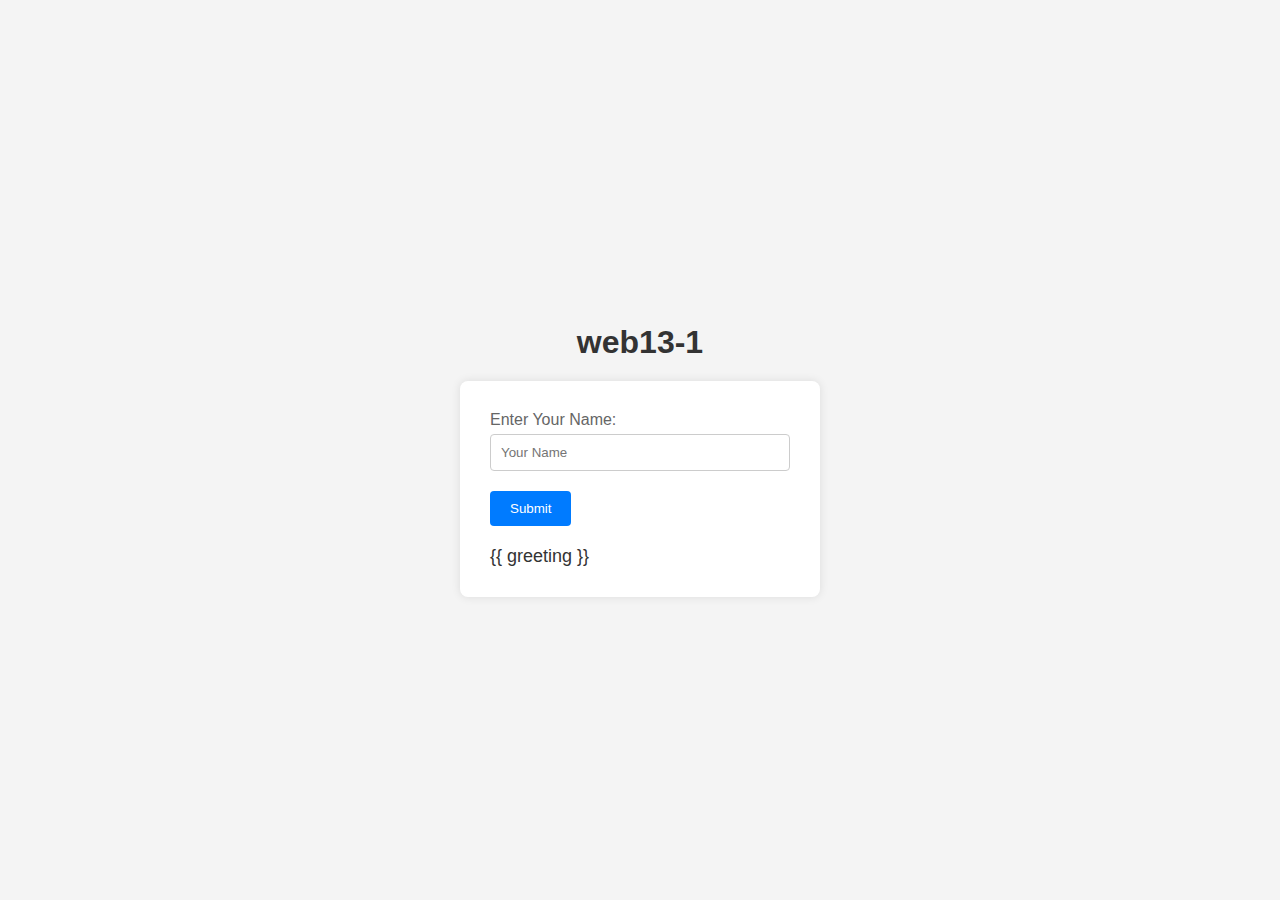
<file: web13/web13-1/source/app/templates/index.html>
<!DOCTYPE html>
<html lang="en">

<head>
    <meta charset="UTF-8">
    <meta name="viewport" content="width=device-width, initial-scale=1.0">
    <title>web13-1</title>
    <style>
        body {
            font-family: Arial, sans-serif;
            background-color: #f4f4f4;
            display: flex;
            flex-direction: column;
            align-items: center;
            justify-content: center;
            min-height: 100vh;
            margin: 0;
        }

        h1 {
            color: #333;
            margin-bottom: 20px;
        }

        .container {
            background-color: #fff;
            padding: 30px;
            border-radius: 8px;
            box-shadow: 0 0 10px rgba(0, 0, 0, 0.1);
            width: 300px;
        }

        label {
            display: block;
            margin-bottom: 5px;
            color: #666;
        }

        input[type="text"] {
            width: 100%;
            padding: 10px;
            margin-bottom: 20px;
            border: 1px solid #ccc;
            border-radius: 4px;
            box-sizing: border-box;
        }

        button {
            background-color: #007BFF;
            color: white;
            padding: 10px 20px;
            border: none;
            border-radius: 4px;
            cursor: pointer;
            transition: background-color 0.3s ease;
        }

        button:hover {
            background-color: #0056b3;
        }

        #greeting {
            margin-top: 20px;
            font-size: 18px;
            color: #333;
        }
    </style>
</head>

<body>
    <h1>web13-1</h1>
    <div class="container">
        <form action="/" method="get">
            <label for="name">Enter Your Name:</label>
            <input type="text" id="name" name="name" placeholder="Your Name">
            <button type="submit">Submit</button>
        </form>
        <div id="greeting">
            {{ greeting }}
        </div>
    </div>
</body>

</html>
</file>
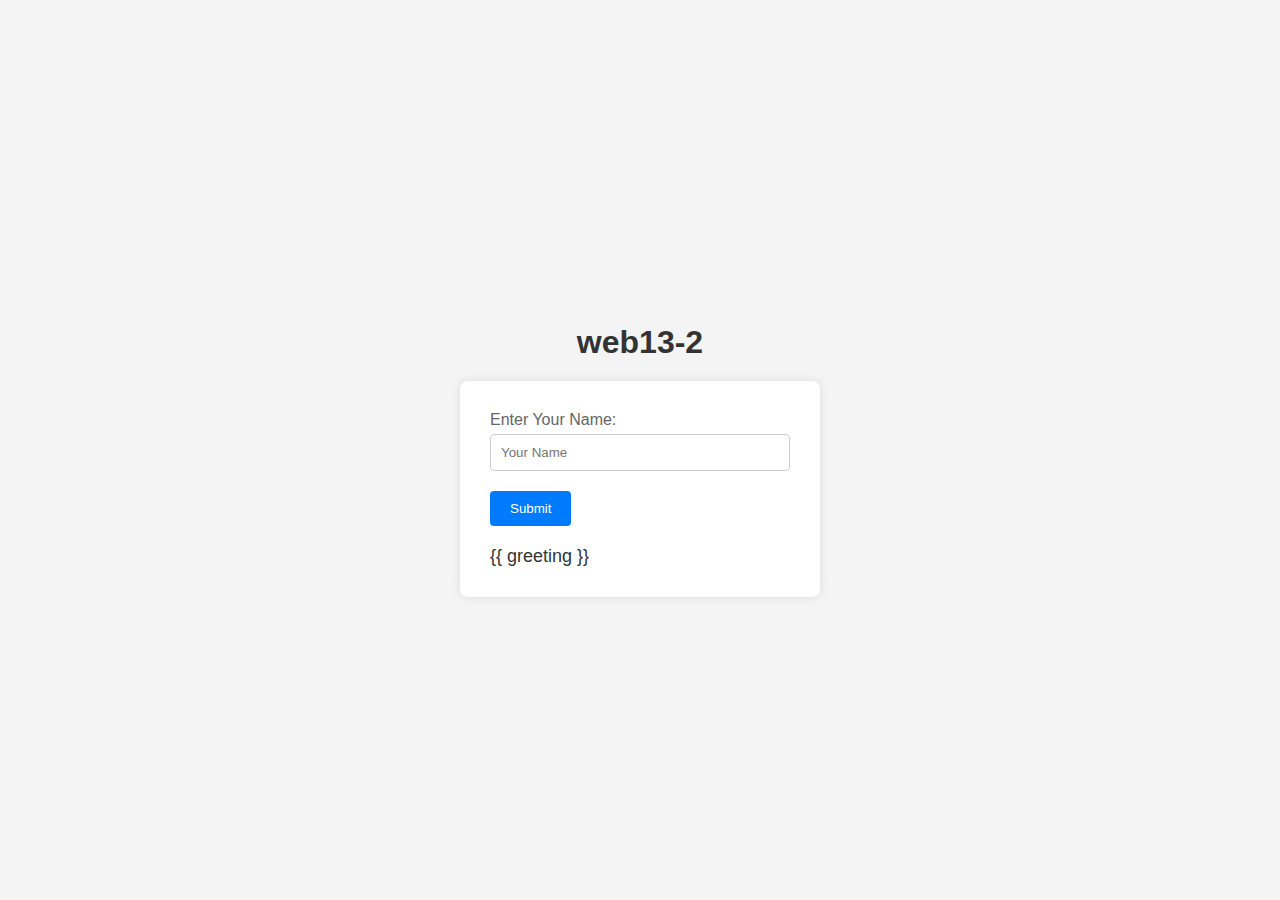
<file: web13/web13-2/source/app/templates/index.html>
<!DOCTYPE html>
<html lang="en">

<head>
    <meta charset="UTF-8">
    <meta name="viewport" content="width=device-width, initial-scale=1.0">
    <title>web13-2</title>
    <style>
        body {
            font-family: Arial, sans-serif;
            background-color: #f4f4f4;
            display: flex;
            flex-direction: column;
            align-items: center;
            justify-content: center;
            min-height: 100vh;
            margin: 0;
        }

        h1 {
            color: #333;
            margin-bottom: 20px;
        }

        .container {
            background-color: #fff;
            padding: 30px;
            border-radius: 8px;
            box-shadow: 0 0 10px rgba(0, 0, 0, 0.1);
            width: 300px;
        }

        label {
            display: block;
            margin-bottom: 5px;
            color: #666;
        }

        input[type="text"] {
            width: 100%;
            padding: 10px;
            margin-bottom: 20px;
            border: 1px solid #ccc;
            border-radius: 4px;
            box-sizing: border-box;
        }

        button {
            background-color: #007BFF;
            color: white;
            padding: 10px 20px;
            border: none;
            border-radius: 4px;
            cursor: pointer;
            transition: background-color 0.3s ease;
        }

        button:hover {
            background-color: #0056b3;
        }

        #greeting {
            margin-top: 20px;
            font-size: 18px;
            color: #333;
        }
    </style>
</head>

<body>
    <h1>web13-2</h1>
    <div class="container">
        <form action="/" method="get">
            <label for="name">Enter Your Name:</label>
            <input type="text" id="name" name="name" placeholder="Your Name">
            <button type="submit">Submit</button>
        </form>
        <div id="greeting">
            {{ greeting }}
        </div>
    </div>
</body>

</html>
</file>
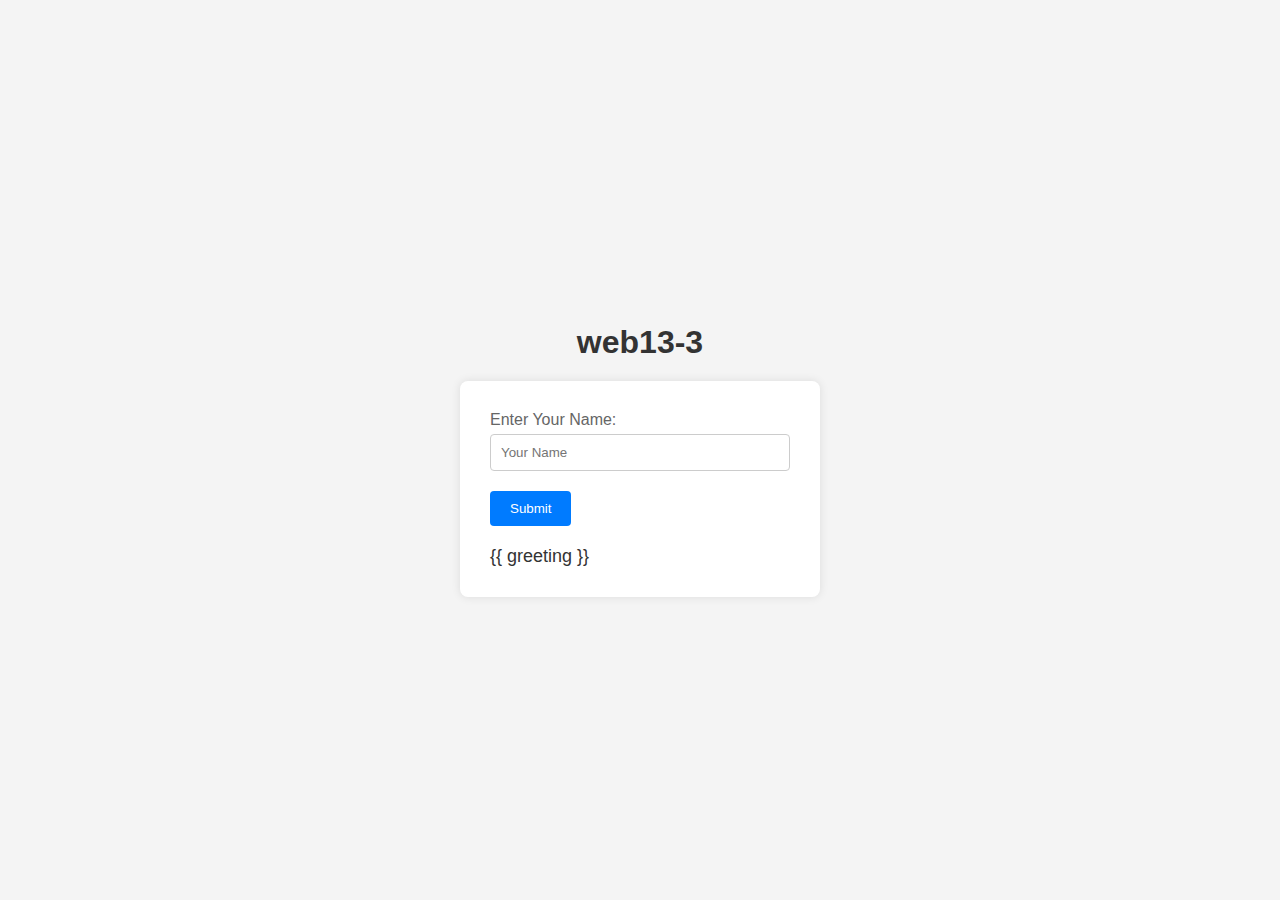
<file: web13/web13-3/source/app/templates/index.html>
<!DOCTYPE html>
<html lang="en">

<head>
    <meta charset="UTF-8">
    <meta name="viewport" content="width=device-width, initial-scale=1.0">
    <title>web13-3</title>
    <style>
        body {
            font-family: Arial, sans-serif;
            background-color: #f4f4f4;
            display: flex;
            flex-direction: column;
            align-items: center;
            justify-content: center;
            min-height: 100vh;
            margin: 0;
        }

        h1 {
            color: #333;
            margin-bottom: 20px;
        }

        .container {
            background-color: #fff;
            padding: 30px;
            border-radius: 8px;
            box-shadow: 0 0 10px rgba(0, 0, 0, 0.1);
            width: 300px;
        }

        label {
            display: block;
            margin-bottom: 5px;
            color: #666;
        }

        input[type="text"] {
            width: 100%;
            padding: 10px;
            margin-bottom: 20px;
            border: 1px solid #ccc;
            border-radius: 4px;
            box-sizing: border-box;
        }

        button {
            background-color: #007BFF;
            color: white;
            padding: 10px 20px;
            border: none;
            border-radius: 4px;
            cursor: pointer;
            transition: background-color 0.3s ease;
        }

        button:hover {
            background-color: #0056b3;
        }

        #greeting {
            margin-top: 20px;
            font-size: 18px;
            color: #333;
        }
    </style>
</head>

<body>
    <h1>web13-3</h1>
    <div class="container">
        <form action="/" method="get">
            <label for="name">Enter Your Name:</label>
            <input type="text" id="name" name="name" placeholder="Your Name">
            <button type="submit">Submit</button>
        </form>
        <div id="greeting">
            {{ greeting }}
        </div>
    </div>
</body>

</html>
</file>
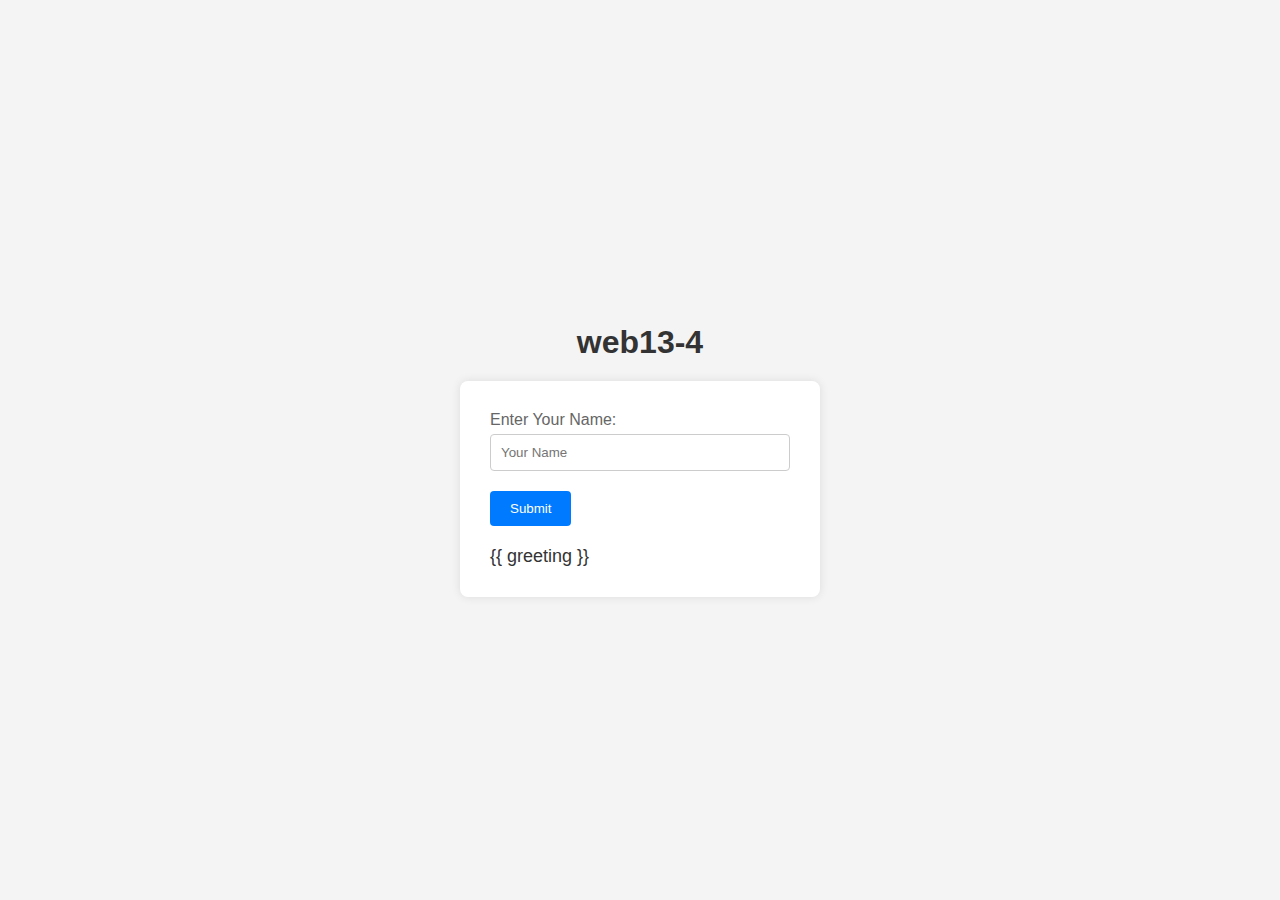
<file: web13/web13-4/source/app/templates/index.html>
<!DOCTYPE html>
<html lang="en">

<head>
    <meta charset="UTF-8">
    <meta name="viewport" content="width=device-width, initial-scale=1.0">
    <title>web13-4</title>
    <style>
        body {
            font-family: Arial, sans-serif;
            background-color: #f4f4f4;
            display: flex;
            flex-direction: column;
            align-items: center;
            justify-content: center;
            min-height: 100vh;
            margin: 0;
        }

        h1 {
            color: #333;
            margin-bottom: 20px;
        }

        .container {
            background-color: #fff;
            padding: 30px;
            border-radius: 8px;
            box-shadow: 0 0 10px rgba(0, 0, 0, 0.1);
            width: 300px;
        }

        label {
            display: block;
            margin-bottom: 5px;
            color: #666;
        }

        input[type="text"] {
            width: 100%;
            padding: 10px;
            margin-bottom: 20px;
            border: 1px solid #ccc;
            border-radius: 4px;
            box-sizing: border-box;
        }

        button {
            background-color: #007BFF;
            color: white;
            padding: 10px 20px;
            border: none;
            border-radius: 4px;
            cursor: pointer;
            transition: background-color 0.3s ease;
        }

        button:hover {
            background-color: #0056b3;
        }

        #greeting {
            margin-top: 20px;
            font-size: 18px;
            color: #333;
        }
    </style>
</head>

<body>
    <h1>web13-4</h1>
    <div class="container">
        <form action="/" method="get">
            <label for="name">Enter Your Name:</label>
            <input type="text" id="name" name="name" placeholder="Your Name">
            <button type="submit">Submit</button>
        </form>
        <div id="greeting">
            {{ greeting }}
        </div>
    </div>
</body>

</html>
</file>
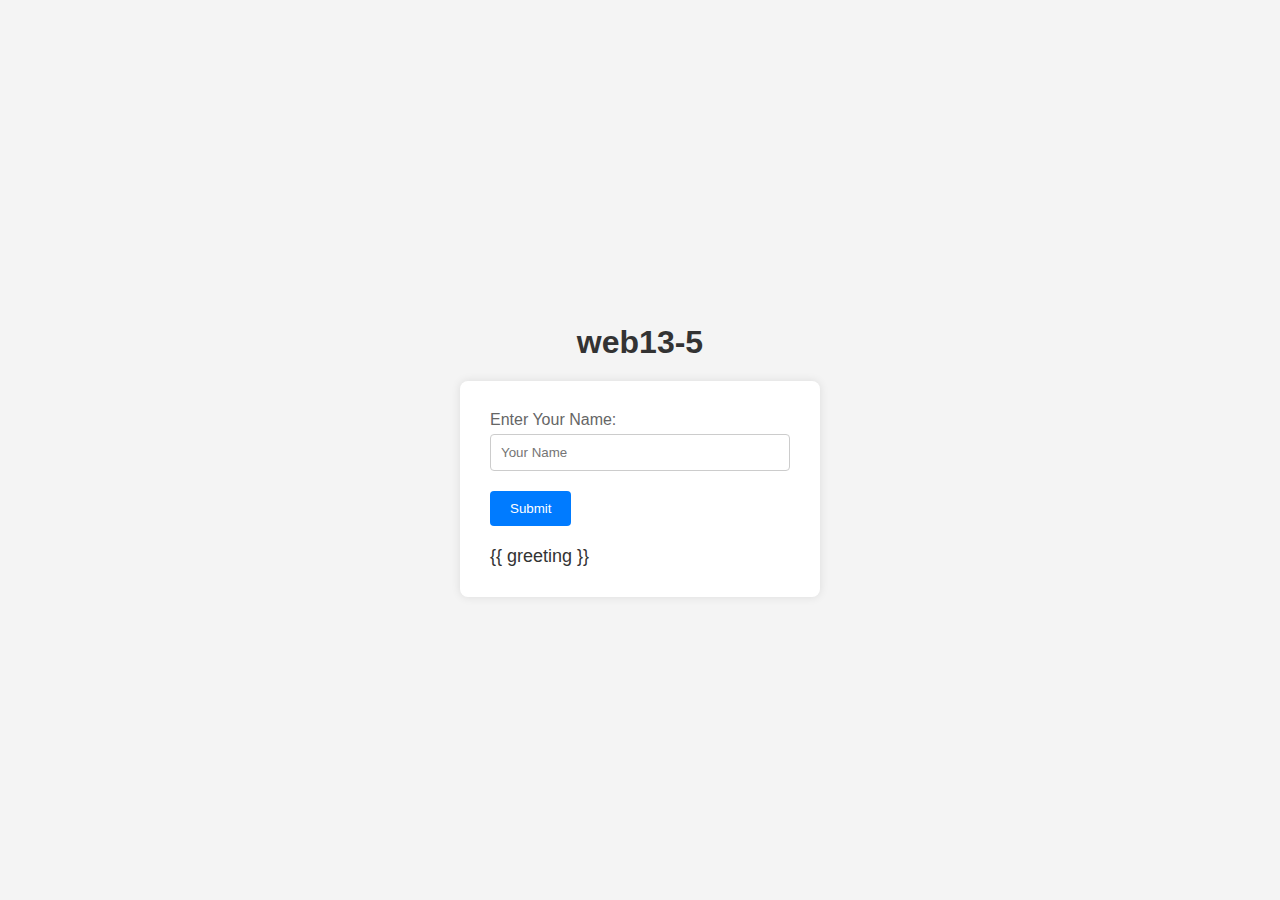
<file: web13/web13-5/source/app/templates/index.html>
<!DOCTYPE html>
<html lang="en">

<head>
    <meta charset="UTF-8">
    <meta name="viewport" content="width=device-width, initial-scale=1.0">
    <title>web13-5</title>
    <style>
        body {
            font-family: Arial, sans-serif;
            background-color: #f4f4f4;
            display: flex;
            flex-direction: column;
            align-items: center;
            justify-content: center;
            min-height: 100vh;
            margin: 0;
        }

        h1 {
            color: #333;
            margin-bottom: 20px;
        }

        .container {
            background-color: #fff;
            padding: 30px;
            border-radius: 8px;
            box-shadow: 0 0 10px rgba(0, 0, 0, 0.1);
            width: 300px;
        }

        label {
            display: block;
            margin-bottom: 5px;
            color: #666;
        }

        input[type="text"] {
            width: 100%;
            padding: 10px;
            margin-bottom: 20px;
            border: 1px solid #ccc;
            border-radius: 4px;
            box-sizing: border-box;
        }

        button {
            background-color: #007BFF;
            color: white;
            padding: 10px 20px;
            border: none;
            border-radius: 4px;
            cursor: pointer;
            transition: background-color 0.3s ease;
        }

        button:hover {
            background-color: #0056b3;
        }

        #greeting {
            margin-top: 20px;
            font-size: 18px;
            color: #333;
        }
    </style>
</head>

<body>
    <h1>web13-5</h1>
    <div class="container">
        <form action="/" method="get">
            <label for="name">Enter Your Name:</label>
            <input type="text" id="name" name="name" placeholder="Your Name">
            <button type="submit">Submit</button>
        </form>
        <div id="greeting">
            {{ greeting }}
        </div>
    </div>
</body>

</html>
</file>
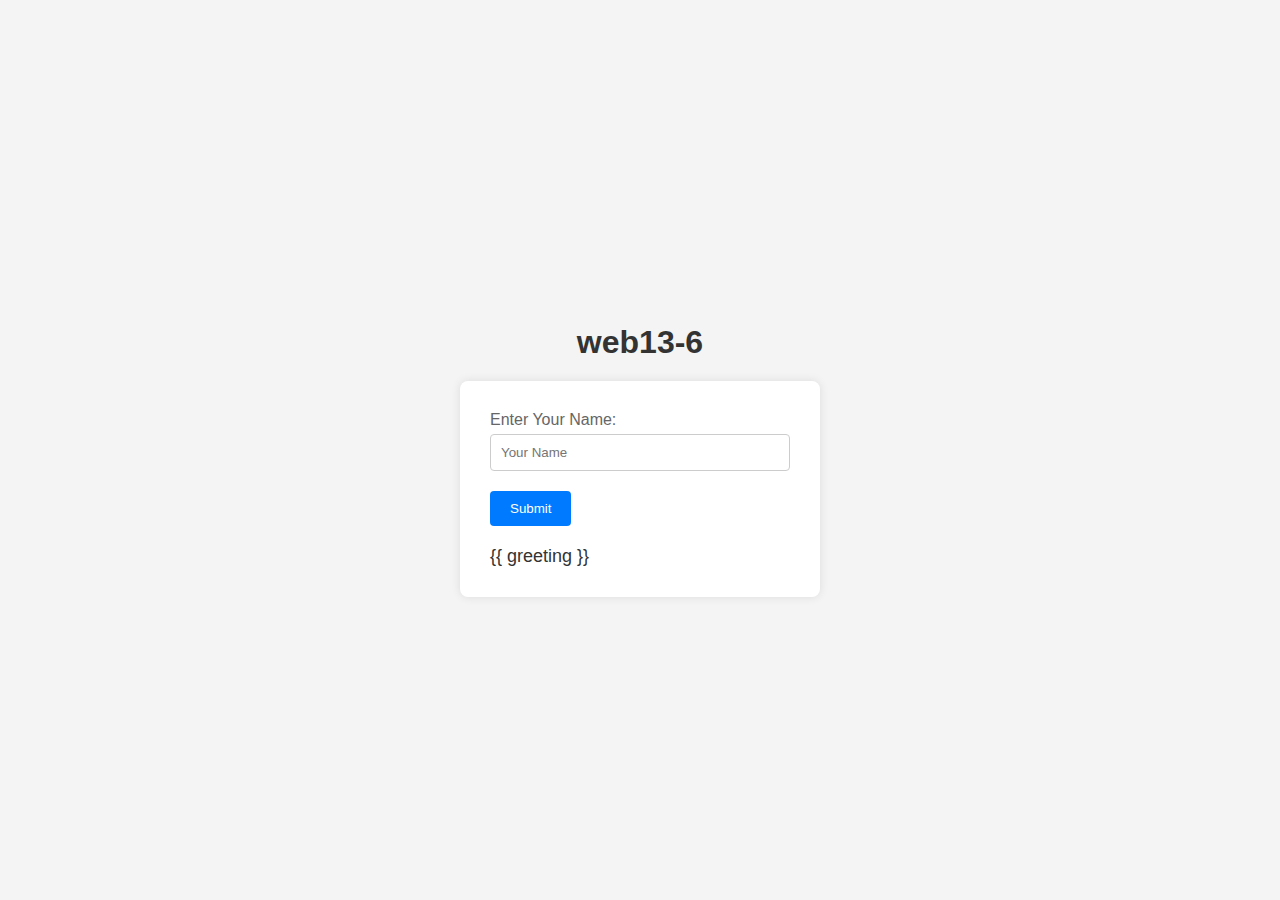
<file: web13/web13-6/source/app/templates/index.html>
<!DOCTYPE html>
<html lang="en">

<head>
    <meta charset="UTF-8">
    <meta name="viewport" content="width=device-width, initial-scale=1.0">
    <title>web13-6</title>
    <style>
        body {
            font-family: Arial, sans-serif;
            background-color: #f4f4f4;
            display: flex;
            flex-direction: column;
            align-items: center;
            justify-content: center;
            min-height: 100vh;
            margin: 0;
        }

        h1 {
            color: #333;
            margin-bottom: 20px;
        }

        .container {
            background-color: #fff;
            padding: 30px;
            border-radius: 8px;
            box-shadow: 0 0 10px rgba(0, 0, 0, 0.1);
            width: 300px;
        }

        label {
            display: block;
            margin-bottom: 5px;
            color: #666;
        }

        input[type="text"] {
            width: 100%;
            padding: 10px;
            margin-bottom: 20px;
            border: 1px solid #ccc;
            border-radius: 4px;
            box-sizing: border-box;
        }

        button {
            background-color: #007BFF;
            color: white;
            padding: 10px 20px;
            border: none;
            border-radius: 4px;
            cursor: pointer;
            transition: background-color 0.3s ease;
        }

        button:hover {
            background-color: #0056b3;
        }

        #greeting {
            margin-top: 20px;
            font-size: 18px;
            color: #333;
        }
    </style>
</head>

<body>
    <h1>web13-6</h1>
    <div class="container">
        <form action="/" method="get">
            <label for="name">Enter Your Name:</label>
            <input type="text" id="name" name="name" placeholder="Your Name">
            <button type="submit">Submit</button>
        </form>
        <div id="greeting">
            {{ greeting }}
        </div>
    </div>
</body>

</html>
</file>
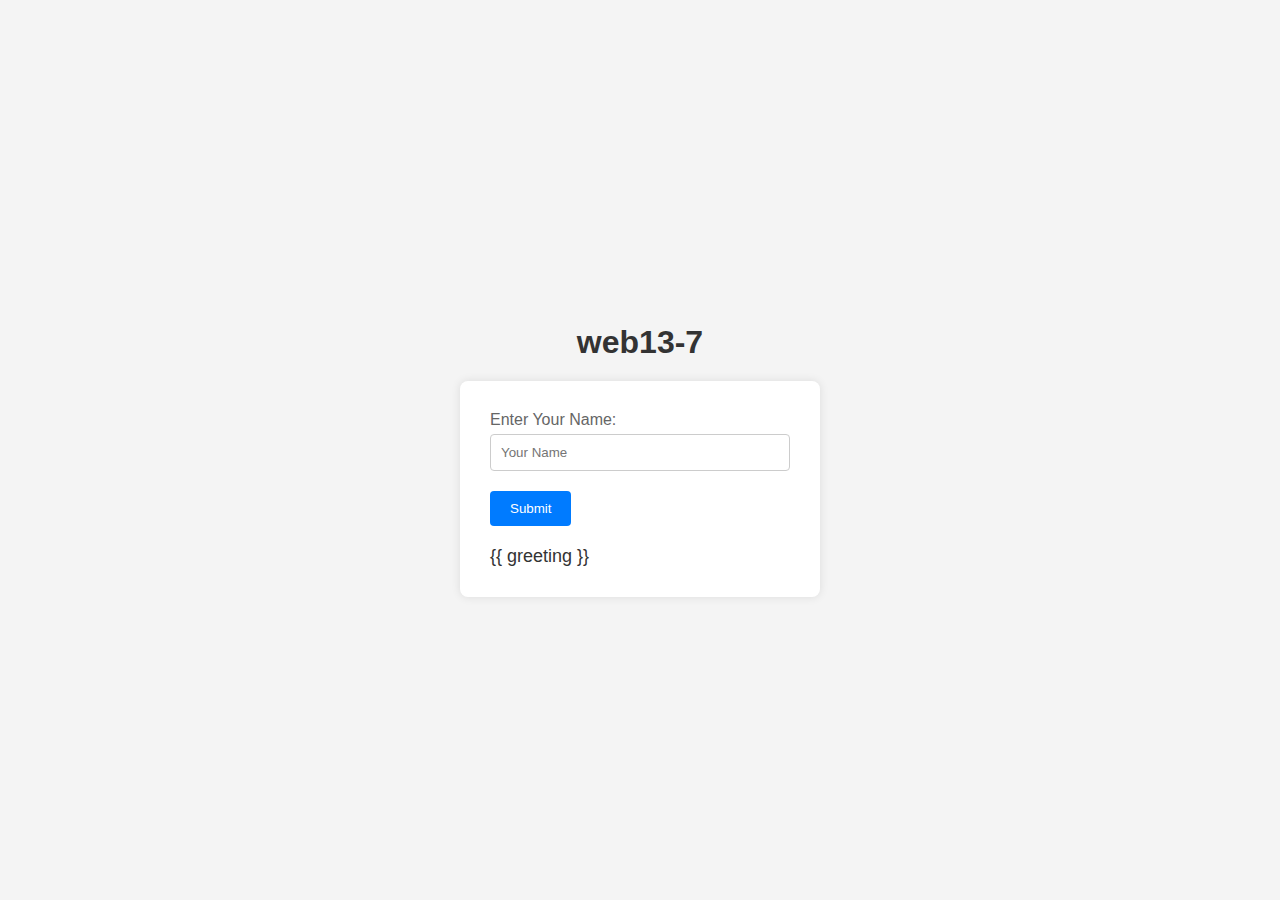
<file: web13/web13-7/source/app/templates/index.html>
<!DOCTYPE html>
<html lang="en">

<head>
    <meta charset="UTF-8">
    <meta name="viewport" content="width=device-width, initial-scale=1.0">
    <title>web13-7</title>
    <style>
        body {
            font-family: Arial, sans-serif;
            background-color: #f4f4f4;
            display: flex;
            flex-direction: column;
            align-items: center;
            justify-content: center;
            min-height: 100vh;
            margin: 0;
        }

        h1 {
            color: #333;
            margin-bottom: 20px;
        }

        .container {
            background-color: #fff;
            padding: 30px;
            border-radius: 8px;
            box-shadow: 0 0 10px rgba(0, 0, 0, 0.1);
            width: 300px;
        }

        label {
            display: block;
            margin-bottom: 5px;
            color: #666;
        }

        input[type="text"] {
            width: 100%;
            padding: 10px;
            margin-bottom: 20px;
            border: 1px solid #ccc;
            border-radius: 4px;
            box-sizing: border-box;
        }

        button {
            background-color: #007BFF;
            color: white;
            padding: 10px 20px;
            border: none;
            border-radius: 4px;
            cursor: pointer;
            transition: background-color 0.3s ease;
        }

        button:hover {
            background-color: #0056b3;
        }

        #greeting {
            margin-top: 20px;
            font-size: 18px;
            color: #333;
        }
    </style>
</head>

<body>
    <h1>web13-7</h1>
    <div class="container">
        <form action="/" method="get">
            <label for="name">Enter Your Name:</label>
            <input type="text" id="name" name="name" placeholder="Your Name">
            <button type="submit">Submit</button>
        </form>
        <div id="greeting">
            {{ greeting }}
        </div>
    </div>
</body>

</html>
</file>
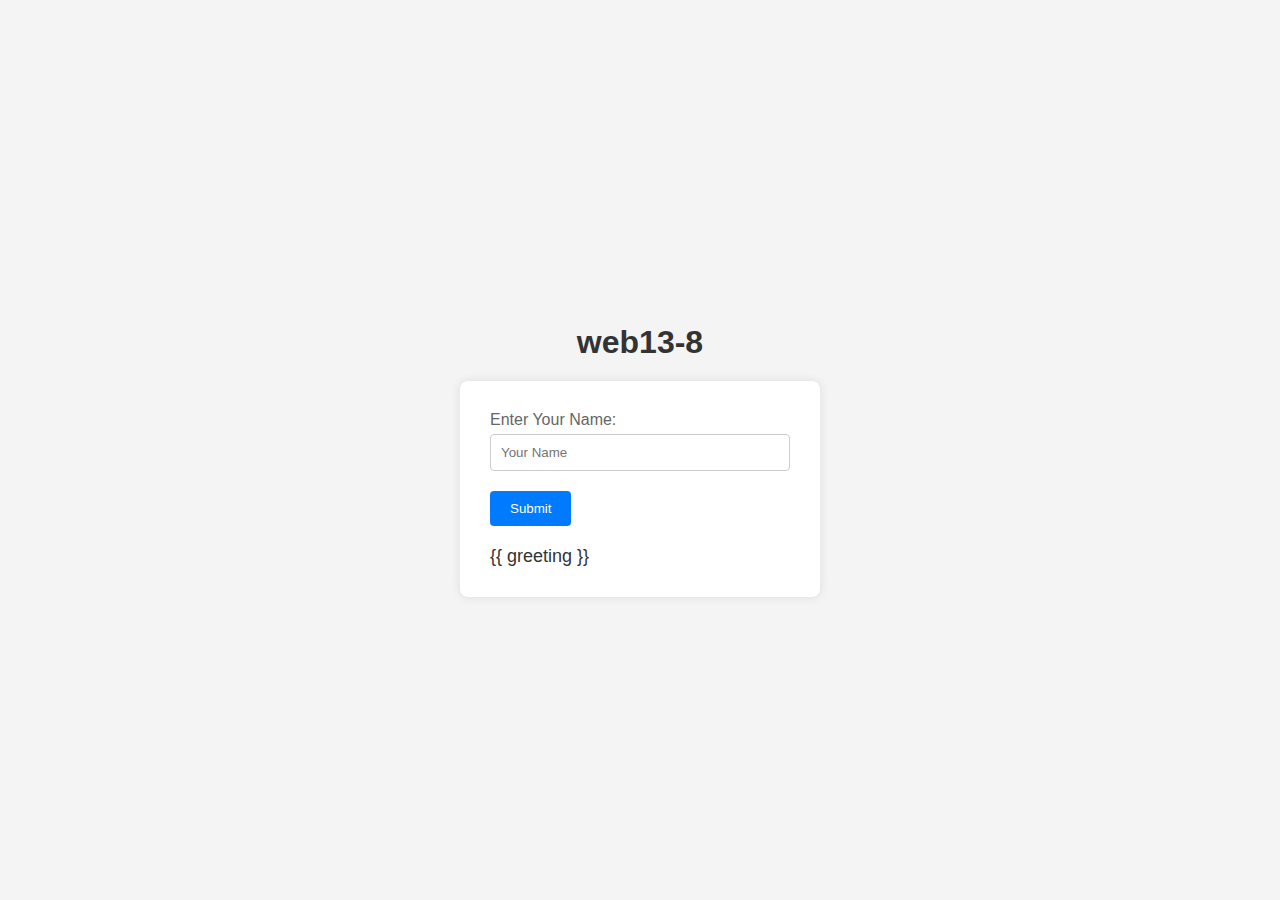
<file: web13/web13-8/source/app/templates/index.html>
<!DOCTYPE html>
<html lang="en">

<head>
    <meta charset="UTF-8">
    <meta name="viewport" content="width=device-width, initial-scale=1.0">
    <title>web13-8</title>
    <style>
        body {
            font-family: Arial, sans-serif;
            background-color: #f4f4f4;
            display: flex;
            flex-direction: column;
            align-items: center;
            justify-content: center;
            min-height: 100vh;
            margin: 0;
        }

        h1 {
            color: #333;
            margin-bottom: 20px;
        }

        .container {
            background-color: #fff;
            padding: 30px;
            border-radius: 8px;
            box-shadow: 0 0 10px rgba(0, 0, 0, 0.1);
            width: 300px;
        }

        label {
            display: block;
            margin-bottom: 5px;
            color: #666;
        }

        input[type="text"] {
            width: 100%;
            padding: 10px;
            margin-bottom: 20px;
            border: 1px solid #ccc;
            border-radius: 4px;
            box-sizing: border-box;
        }

        button {
            background-color: #007BFF;
            color: white;
            padding: 10px 20px;
            border: none;
            border-radius: 4px;
            cursor: pointer;
            transition: background-color 0.3s ease;
        }

        button:hover {
            background-color: #0056b3;
        }

        #greeting {
            margin-top: 20px;
            font-size: 18px;
            color: #333;
        }
    </style>
</head>

<body>
    <h1>web13-8</h1>
    <div class="container">
        <form action="/" method="get">
            <label for="name">Enter Your Name:</label>
            <input type="text" id="name" name="name" placeholder="Your Name">
            <button type="submit">Submit</button>
        </form>
        <div id="greeting">
            {{ greeting }}
        </div>
    </div>
</body>

</html>
</file>
